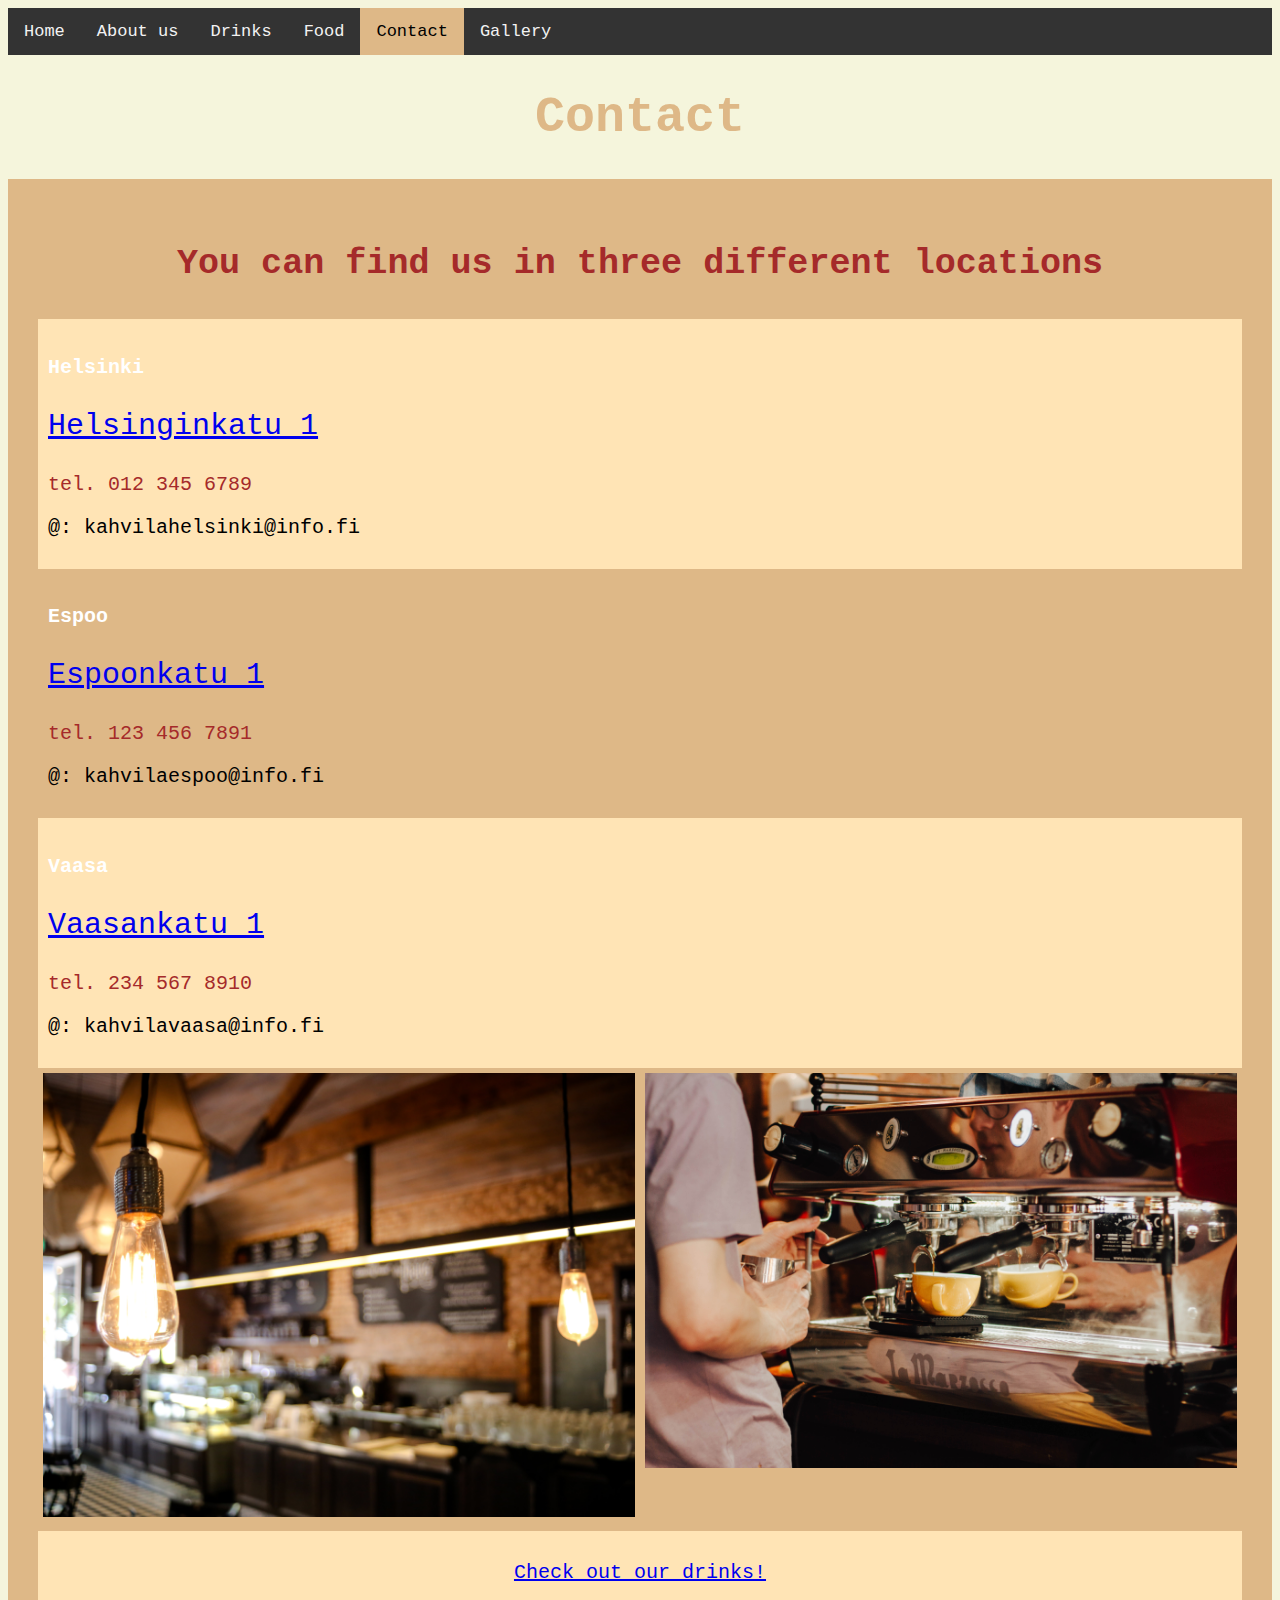
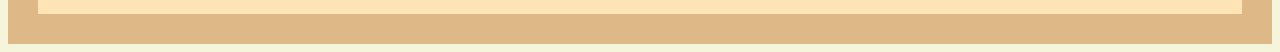
<file: contact.html>
<!DOCTYPE html>
<html lang="en">
<head>
		<!-- Google tag (gtag.js) -->
<script async src="https://www.googletagmanager.com/gtag/js?id=G-4XV9M0WHCE"></script>
<script>
  window.dataLayer = window.dataLayer || [];
  function gtag(){dataLayer.push(arguments);}
  gtag('js', new Date());

  gtag('config', 'G-4XV9M0WHCE');
	</script>
	
    <meta charset="UTF-8">
    <meta http-equiv="X-UA-Compatible" content="IE=edge">
    <meta name="viewport" content="width=device-width, initial-scale=1.0">
    <link rel="stylesheet" href="contact.css">
    <title>Document</title>


<body>

    <div class="topnav">
        <a href="index.html">Home</a>
        <a href="about.html">About us</a>
        <a href="drinks.html">Drinks</a>
        <a href="food.html">Food</a>
        <a class="active" href="contact.html">Contact</a>
        <a href="gallery.html">Gallery</a>
    </div>
      
        <div style="padding-left:16px">
        </div>

        <center>
          <h1><b style="color:#DEB887;">Contact</b></h1>
        </center>

        <div class="contact">
          <center>
          <h3><b style="color:brown;" >You can find us in three different locations</b></h3>
          </center>
            <div class="helsinki">
              <h4><b style="color:white;">Helsinki</b></h4>
              <p><a href="https://www.google.com/maps/place/Helsinki/@60.1030578,25.0236824,9.9z/data=!4m6!3m5!1s0x46920bc796210691:0xcd4ebd843be2f763!8m2!3d60.1698557!4d24.9383791!16zL20vMDNraG4">Helsinginkatu 1</a></p>
              <p class="tel">tel. 012 345 6789</p>
              <p class="fontsize">@: kahvilahelsinki@info.fi</p>
              </div>

            <div class="espoo">
              <h4><b style="color: white;">Espoo</b></h4>
              <p><a href="https://www.google.com/maps/place/Espoo/@60.1030578,25.0236824,9z/data=!4m6!3m5!1s0x468df2faa43d4be1:0xf0b890b45d33539f!8m2!3d60.2054911!4d24.6559!16zL20vMGM3NXc">Espoonkatu 1</a></p>
              <p class="tel">tel. 123 456 7891</p>
              <p class="fontsize">@: kahvilaespoo@info.fi</p>
            </div>

          <div class="vaasa">
            <h4><b style="color: white;">Vaasa</b></h4>
            <p><a href="https://www.google.com/maps/place/Vaasa/@63.0682643,20.9746858,9z/data=!3m1!4b1!4m6!3m5!1s0x467d603e623ab243:0x1e1d7faa61aa800e!8m2!3d63.095089!4d21.6164564!16zL20vMDE5eGhr">Vaasankatu 1</a></p>
            <p class="tel">tel. 234 567 8910</p>
            <p class="fontsize">@: kahvilavaasa@info.fi</p>
          </div>
            
<div class="row">
          <div class="column">
            <img src="kuvat-gallery-contact/pexels-recal-media-97815.jpg" alt="light bulb"style="width: 100%">
          </div>
          <div class="column">
            <img src="kuvat-gallery-contact/pexels-marta-dzedyshko-2775827.jpg" alt="making coffee" style="width: 100%">  
          </div>
       </div>  

       <footer>
        <p><a href="drinks.html">Check out our drinks!</a></p>
      </footer>
	
</body>
	</head>
</html>
</file>
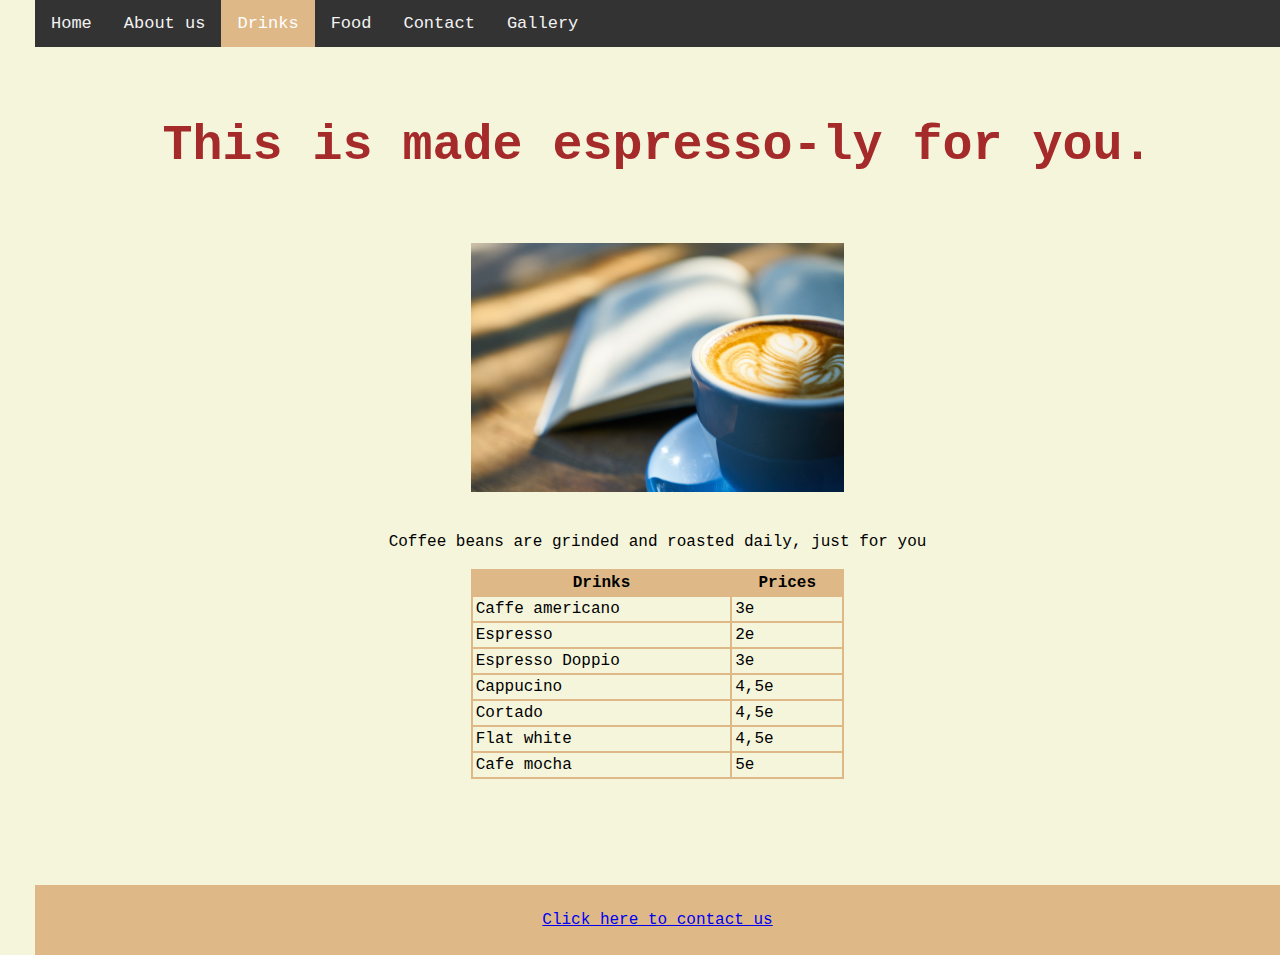
<file: drinks.html>
<!DOCTYPE html>
<html lang="en"> 
	<head>
		<!-- Google tag (gtag.js) -->
<script async src="https://www.googletagmanager.com/gtag/js?id=G-4XV9M0WHCE"></script>
<script>
  window.dataLayer = window.dataLayer || [];
  function gtag(){dataLayer.push(arguments);}
  gtag('js', new Date());

  gtag('config', 'G-4XV9M0WHCE');
	</script>
	
    <meta charset="UTF-8">
    <meta http-equiv="X-UA-Compatible" content="IE=edge">
    <meta name="viewport" content="width=device-width, initial-scale=1.0">
</script>
		<title>drinks</title>
		<link rel="stylesheet" href="drinks.css"/>
	<body>
		<div class="topnav">
  <a href="index.html">Home</a>
			<style="color: black;">
  <a href="about.html">About us</a>
			</style>
  <a class="active" href="drinks.html">Drinks</a>
  <a href="food.html">Food</a>
  <a href="contact.html">Contact</a>
  <a href="gallery.html">Gallery</a>
</div>



<br>
<br>
<center>
	<h1><b style="color:brown;">This is made espresso-ly for you.</b></h1>
	<br>
	<br>
	<img src="kuvat-food/kahvi.jpg" alt="café in Vaasa" width="30%">
</center>
<br>
<br>
<center>
<th> Coffee beans are grinded and roasted daily, just for you</th>
<br>
<br>

<table class="GeneratedTable">
  <thead>
    <tr>
      <th>Drinks</th>
      <th>Prices</th>
    </tr>
  </thead>
  <tbody>
    <tr>
      <td>
		Caffe americano
	  </td>
      <td>
		3e
	  </td>
    </tr>
    <tr>
      <td>Espresso</td>
      <td>2e</td>
    </tr>
    <tr>
      <td>Espresso Doppio</td>
      <td>3e</td>
    </tr>
    <tr>
      <td>Cappucino</td>
      <td>4,5e</td>
    </tr>
    <tr>
      <td>Cortado</td>
      <td>4,5e</td>
    </tr>
    <tr>
      <td>Flat white</td>
      <td>4,5e</td>
    </tr>
    <tr>
      <td>Cafe mocha</td>
      <td>5e</td>
    </tr>
    <tr>
</center>
    </tr>
  </tbody>
</table>



<br>
<br>
<br>
<br>
<br>

<p></p>
<footer>
	<p><a href="contact.html">Click here to contact us</a></p>
</footer>
                 
	
	</body>
</head>
</html>
</file>
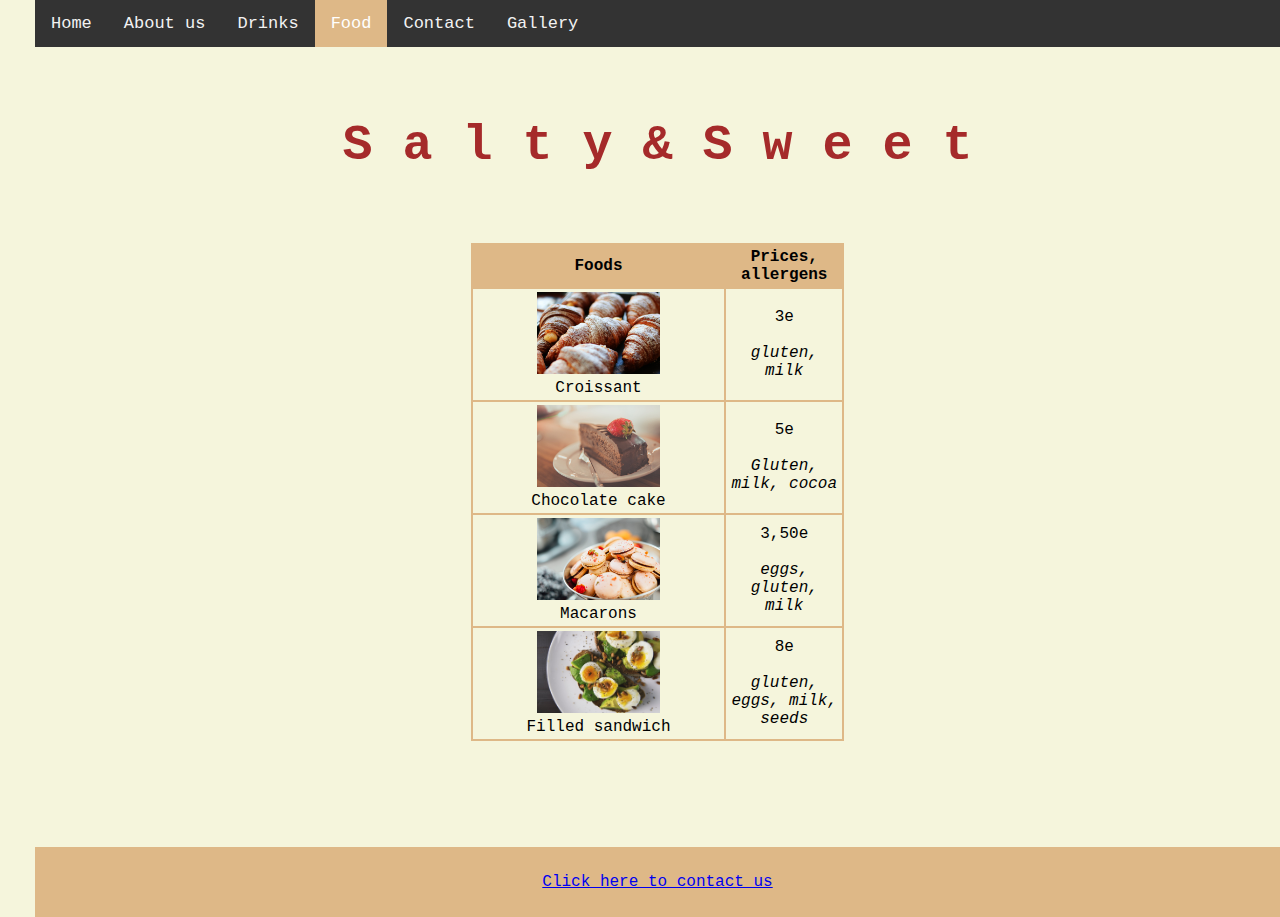
<file: food.html>
<!DOCTYPE html>
<html lang="en"> 
	<head>
		<!-- Google tag (gtag.js) -->
<!-- Google tag (gtag.js) -->
<script async src="https://www.googletagmanager.com/gtag/js?id=G-4XV9M0WHCE"></script>
<script>
  window.dataLayer = window.dataLayer || [];
  function gtag(){dataLayer.push(arguments);}
  gtag('js', new Date());

  gtag('config', 'G-4XV9M0WHCE');
	</script>
	
    <meta charset="UTF-8">
    <meta http-equiv="X-UA-Compatible" content="IE=edge">
    <meta name="viewport" content="width=device-width, initial-scale=1.0">
</script>
		<title>food</title>
		<link rel="stylesheet" href="food.css"/>
	<body>
		<div class="topnav">
  <a href="index.html">Home</a>
			<style="color: black;">
  <a href="about.html">About us</a>
			</style>
  <a href="drinks.html">Drinks</a>
  <a class="active" href="food.html">Food</a>
  <a href="contact.html">Contact</a>
  <a href="gallery.html">Gallery</a>
</div>



<br>
<br>
<center>
	<h1><b style="color:brown;">S a l t y  &  S w e e t </b></h1>
	</center>
<br>
<br>

<table class="GeneratedTable">
  <thead>
    <tr>
      <th>Foods</th>
      <th>Prices, allergens</th>
    </tr>
  </thead>
  <tbody>
    <tr>
      <td>
		<center>
		<img src="kuvat-food/croissantti.jpg" alt="croissantti" width="50%" height="50%">
		<br>
		Croissant
		</center>
	  </td>
      <td>
		<center>
		3e
		<br><br>
		<i>gluten, milk</i>
		</center>
	  </td>
    </tr>
    <tr>
	<td>
		<center>
		<img src="kuvat-food/kakku.jpg" alt="suklaakakku" width="50%" height="50%">
		<br>
		Chocolate cake
		</center>
	  </td>
      <td>
		<center>
		5e
		<br><br>
		<i>Gluten, milk, cocoa</i>
		</center>
		</td>
    </tr>
    <tr>
      <td><center>
		<img src="kuvat-food/macarons.jpg" alt="macarons" width="50%" height="50%">
		<br>
		Macarons
		</center>
	  </td>
      <td>
		<center>
		3,50e
		<br><br>
		<i>eggs, gluten, milk</i>
		</center></td>
    </tr>
    <tr>
      <td><center>
		<img src="kuvat-food/voilepa.jpeg" alt="voileipä" width="50%" height="50%">
		<br>
		Filled sandwich
		</center>
	  </td>
      <td>
		<center>
		8e
		<br><br>
		<i>gluten, eggs, milk, seeds</i>
		</center></td>
    </tr>

    </tr>
  </tbody>
</table>



<br>
<br>
<br>
<br>
<br>

<p></p>
<footer>
	<p><a href="contact.html">Click here to contact us</a></p>
</footer>
                 
	
	</body>
</head>
</html>
</file>
<file: contact.css>
body {
	background-color: beige;
	}
 * {
	font-family: Courier New;
}
h1 {
	font-size: 50px;
}
h4 {
	font-size: 20px;
	color: white;
}
.topnav {
  overflow: hidden;
  background-color: #333;
}

.topnav a {
  float: left;
  color: #f2f2f2;
  text-align: center;
  padding: 14px 16px;
  text-decoration: none;
  font-size: 17px;
}

.topnav a:hover {
  background-color: #ddd;
  color: black;
}

.topnav a.active {
  background-color: #DEB887;
  color: black;
}


.contact {
    background-color:#DEB887;
    padding: 30px;
    text-align: center;
    font-size: 30px;
    text-align: left;
}

.row {
    display: flex;
}

.column {
    flex: 50%;
    padding: 5px;
}

.tel {
    color: brown;
    font-size: 20px;
}

.helsinki {
    background-color:#FFE4B5 ;
    padding: 10px;
}

.espoo {
    background-color: #DEB887;
    padding: 10px;
}

.vaasa {
    background-color:#FFE4B5;
    padding: 10px;
}

.fontsize{
    font-size: 20px;
}

footer {
    background-color:#FFE4B5;
    padding: 10px;
    text-align: center;
    color: white;
    font-size: 20px;
  }
</file>
<file: drinks.css>
body {
	background-color: beige;
	}
 * {
	font-family: Courier New;
}
h1 {
  font-size: 50px;
}
h2 {
  font-family: Courier New;
}

body {
	padding-left: 35px;
}
.show {
	display: none;
}
* {
  box-sizing: border-box;
}

body {
  font-family: Arial, Helvetica, sans-serif;
}

/* Style the header */
header {
  background-color: #DEB887;
  padding: 30px;
  text-align: center;
  font-size: 35px;
  color: white;
}



/* Style the footer */
footer {
  background-color: #DEB887;
  padding: 10px;
  text-align: center;
  color: white;
}


body {
  margin: 0;
  font-family: Arial, Helvetica, sans-serif;
}

.topnav {
  overflow: hidden;
  background-color: #333;
}

.topnav a {
  float: left;
  color: #f2f2f2;
  text-align: center;
  padding: 14px 16px;
  text-decoration: none;
  font-size: 17px;
}

.topnav a:hover {
  background-color: #ddd;
  color: black;
}

.topnav a.active {
  background-color: #DEB887;
  color: white;
}
	



table.GeneratedTable {
  width: 30%;
  min-width: 200px;
  max-width: 400px;
  background-color: beige;
  border-collapse: collapse;
  border-width: 2px;
  border-color: #deb887;
  border-style: solid;
  color: #000000;
  margin-left:auto; 
  margin-right:auto;
}

table.GeneratedTable td, table.GeneratedTable th {
  border-width: 2px;
  border-color: #deb887;
  border-style: solid;
  padding: 3px;
}

table.GeneratedTable thead {
  background-color: #deb887;
}



/* Style the footer */
footer {
  background-color: #DEB887;
  padding: 10px;
  text-align: center;
  color: white;
}
.flex-item {
	margin: auto;
}
/* Responsive layout - makes the images smaller, on small screens */
@media (max-width: 600px) {
  img {
    width: 100%;
    height: auto;
  }
}
</file>
<file: food.css>
body {
	background-color: beige;
	}
 * {
	font-family: Courier New;
}
h1 {
  font-size: 50px;
}
h2 {
  font-family: Courier New;
}

body {
	padding-left: 35px;
}
.show {
	display: none;
}
* {
  box-sizing: border-box;
}

body {
  font-family: Arial, Helvetica, sans-serif;
}

/* Style the header */
header {
  background-color: #DEB887;
  padding: 30px;
  text-align: center;
  font-size: 35px;
  color: white;
}



/* Style the footer */
footer {
  background-color: #DEB887;
  padding: 10px;
  text-align: center;
  color: white;
}


body {
  margin: 0;
  font-family: Arial, Helvetica, sans-serif;
}

.topnav {
  overflow: hidden;
  background-color: #333;
}

.topnav a {
  float: left;
  color: #f2f2f2;
  text-align: center;
  padding: 14px 16px;
  text-decoration: none;
  font-size: 17px;
}

.topnav a:hover {
  background-color: #ddd;
  color: black;
}

.topnav a.active {
  background-color: #DEB887;
  color: white;
}
	



table.GeneratedTable {
  width: 30%;
  min-width: 200px;
  max-width: 400px;
  background-color: beige;
  border-collapse: collapse;
  border-width: 2px;
  border-color: #deb887;
  border-style: solid;
  color: #000000;
  margin-left:auto; 
  margin-right:auto;
}

table.GeneratedTable td, table.GeneratedTable th {
  border-width: 2px;
  border-color: #deb887;
  border-style: solid;
  padding: 3px;
}

table.GeneratedTable thead {
  background-color: #deb887;
}



/* Style the footer */
footer {
  background-color: #DEB887;
  padding: 10px;
  text-align: center;
  color: white;
}
.flex-item {
	margin: auto;
}
/* Responsive layout - makes the images smaller, on small screens */
@media (max-width: 600px) {
  img {
    width: 100%;
    height: auto;
  }
}
</file>
